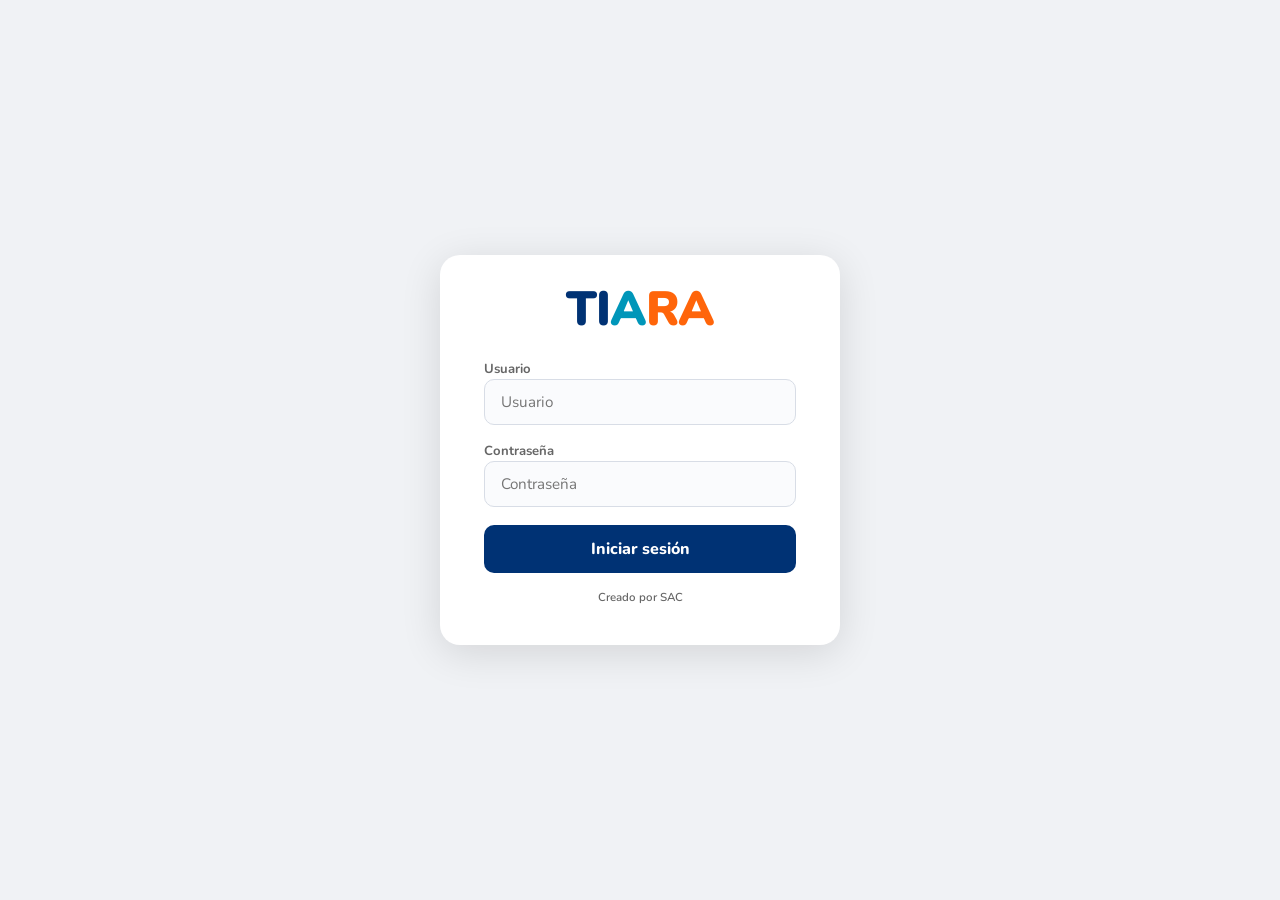
<file: frontend/login.html>
<!DOCTYPE html>
<html lang="es">
<head>
<meta charset="UTF-8">
<meta name="viewport" content="width=device-width, initial-scale=1.0">
<title>TIARA — Acceso</title>
<link rel="preconnect" href="https://fonts.googleapis.com">
<link rel="preconnect" href="https://fonts.gstatic.com" crossorigin>
<link href="https://fonts.googleapis.com/css2?family=Nunito:wght@400;600;700;800;900&display=swap" rel="stylesheet">
<style>
*, *::before, *::after { box-sizing: border-box; margin: 0; padding: 0; }
:root {
  --blue: #003274;
  --orange: #FF650A;
  --bg: #f0f2f5;
  --white: #ffffff;
  --border: #d8dde6;
  --muted: #666;
  --error: #c0392b;
}
body {
  font-family: 'Nunito', sans-serif;
  background: var(--bg);
  min-height: 100vh;
  display: flex;
  align-items: center;
  justify-content: center;
}
.card {
  background: var(--white);
  border-radius: 20px;
  box-shadow: 0 8px 40px rgba(0,0,0,0.12);
  padding: 20px 44px 40px;
  width: 100%;
  max-width: 400px;
  display: flex;
  flex-direction: column;
  align-items: center;
  gap: 24px;
}
.title {
  align-self: center;
  text-align: center;
  font-size: 3rem;
  font-weight: 900;
  letter-spacing: -1px;
  line-height: 1;
  margin-top: 10px;
  width: 100%;
}
.made-by {
  font-size: 0.72rem;
  color: var(--muted);
  font-weight: 600;
  margin-top: -8px;
}
.t-blue    { color: var(--blue); }
.t-celeste { color: #0096B9; }
.t-orange  { color: var(--orange); }
form {
  width: 100%;
  display: flex;
  flex-direction: column;
  gap: 14px;
}
label { font-size: 0.82rem; font-weight: 700; color: var(--muted); }
input {
  width: 100%;
  padding: 12px 16px;
  border: 1.5px solid var(--border);
  border-radius: 10px;
  font-size: 0.95rem;
  font-family: 'Nunito', sans-serif;
  outline: none;
  background: #fafbfd;
  transition: border-color 0.2s;
}
input:focus { border-color: var(--blue); }
button {
  width: 100%;
  padding: 13px;
  background: var(--blue);
  color: white;
  border: none;
  border-radius: 10px;
  font-size: 1rem;
  font-weight: 800;
  font-family: 'Nunito', sans-serif;
  cursor: pointer;
  margin-top: 4px;
  transition: opacity 0.15s, transform 0.12s;
}
button:hover { opacity: 0.88; }
button:active { transform: scale(0.98); }
button:disabled { opacity: 0.55; cursor: not-allowed; }
.error-msg {
  color: var(--error);
  font-size: 0.85rem;
  font-weight: 600;
  text-align: center;
  display: none;
}
.error-msg.visible { display: block; }
</style>
</head>
<body>
<div class="card">
  <div class="title"><span class="t-blue">TI</span><span class="t-celeste">A</span><span class="t-orange">RA</span></div>

  <form id="login-form">
    <div>
      <label for="username">Usuario</label>
      <input type="text" id="username" autocomplete="username" placeholder="Usuario" required>
    </div>
    <div>
      <label for="password">Contraseña</label>
      <input type="password" id="password" autocomplete="current-password" placeholder="Contraseña" required>
    </div>
    <p class="error-msg" id="error-msg">Credenciales incorrectas. Intenta de nuevo.</p>
    <button type="submit" id="login-btn">Iniciar sesión</button>
  </form>

  <p class="made-by">Creado por SAC</p>
</div>

<script>
  // Si ya hay token válido, redirigir al chat
  const token = localStorage.getItem("tiara_token");
  if (token) window.location.href = "/";

  // Mostrar aviso si la sesión expiró por inactividad
  if (new URLSearchParams(window.location.search).get("reason") === "inactividad") {
    const msg = document.getElementById("error-msg");
    msg.textContent = "Tu sesión expiró por inactividad. Inicia sesión de nuevo.";
    msg.classList.add("visible");
  }

  document.getElementById("login-form").addEventListener("submit", async (e) => {
    e.preventDefault();
    const btn = document.getElementById("login-btn");
    const errorMsg = document.getElementById("error-msg");
    btn.disabled = true;
    btn.textContent = "Iniciando...";
    errorMsg.classList.remove("visible");

    const username = document.getElementById("username").value.trim();
    const password = document.getElementById("password").value;

    try {
      const resp = await fetch("/api/auth/login", {
        method: "POST",
        headers: { "Content-Type": "application/json" },
        body: JSON.stringify({ username, password }),
      });

      if (resp.ok) {
        const data = await resp.json();
        localStorage.setItem("tiara_token", data.access_token);
        window.location.href = "/";
      } else {
        errorMsg.classList.add("visible");
        btn.disabled = false;
        btn.textContent = "Iniciar sesión";
      }
    } catch {
      errorMsg.textContent = "Error de conexión. Intenta de nuevo.";
      errorMsg.classList.add("visible");
      btn.disabled = false;
      btn.textContent = "Iniciar sesión";
    }
  });
</script>
</body>
</html>
</file>
